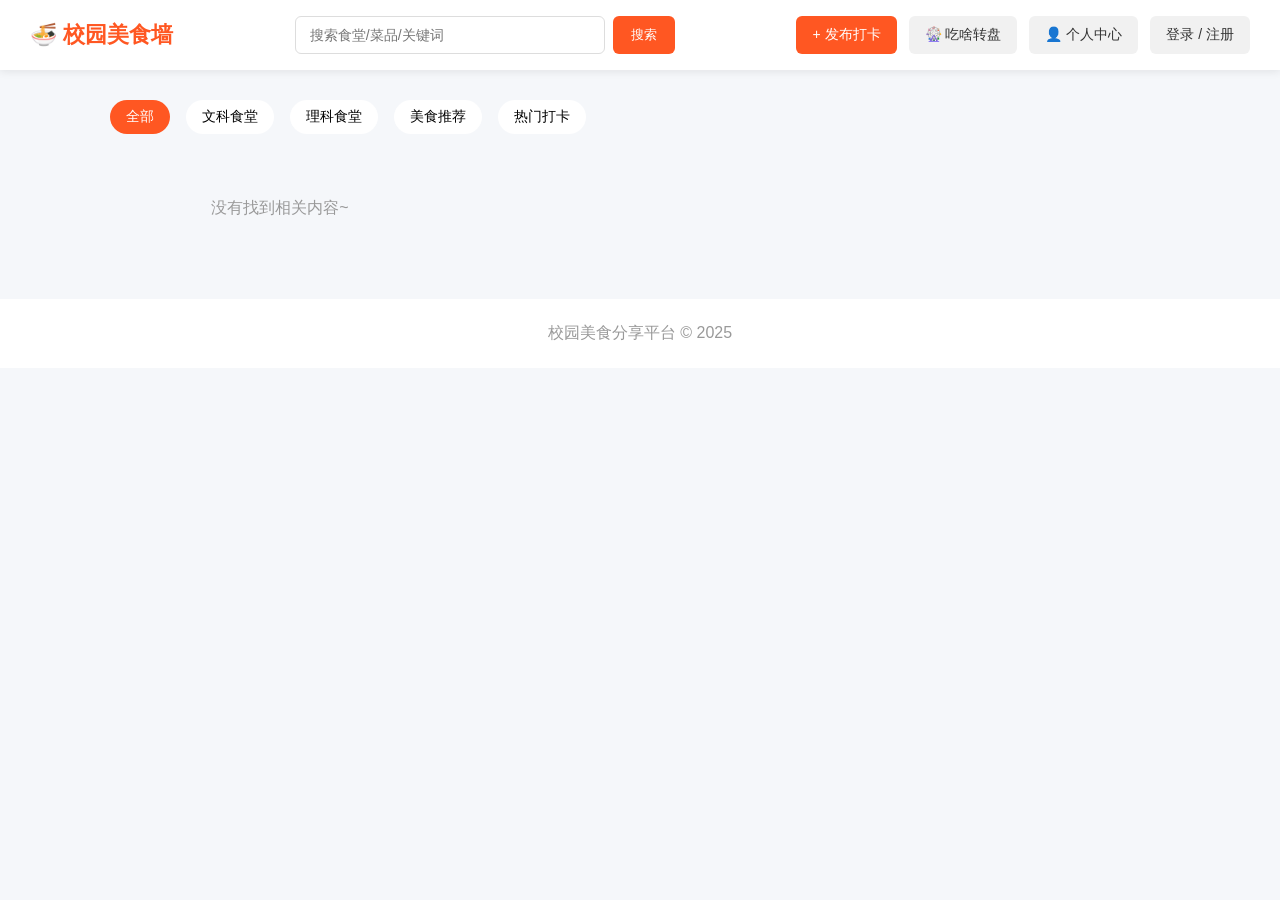
<file: index.html>
<!DOCTYPE html>
<html lang="zh-CN">
<head>
  <meta charset="UTF-8">
  <meta name="viewport" content="width=device-width, initial-scale=1.0">
  <title>校园美食分享平台</title>
  <link rel="stylesheet" href="style.css">
  <script src="utils.js"></script>
</head>
<body>
<div class="navbar">
  <div class="logo" onclick="location.href='index.html'">🍜 校园美食墙</div>
  <div class="search-box">
    <input type="text" id="searchInput" placeholder="搜索食堂/菜品/关键词">
    <button id="searchBtn">搜索</button>
  </div>
  <div class="nav-buttons">
    <button class="btn publish-btn" onclick="location.href='publish.html'">+ 发布打卡</button>
    <button class="btn login-btn" onclick="location.href='turntable.html'">🎡 吃啥转盘</button>
    <button class="btn login-btn" onclick="location.href='personal.html'">👤 个人中心</button>
    <button class="btn login-btn" onclick="location.href='login.html'">登录 / 注册</button>
  </div>
</div>

<div class="container">
  <div class="tabs">
    <span class="tab active">全部</span>
    <span class="tab">文科食堂</span>
    <span class="tab">理科食堂</span>
    <span class="tab">美食推荐</span>
    <span class="tab">热门打卡</span>
  </div>
  <div class="card-list" id="cardList"></div>
</div>

<div class="footer">校园美食分享平台 © 2025</div>

<script>
document.addEventListener('DOMContentLoaded', function () {
  const posts = DataUtil.getPosts();
  const list = document.getElementById('cardList');
  const searchInput = document.getElementById('searchInput');
  const searchBtn = document.getElementById('searchBtn');

  // 渲染帖子
  function renderPosts(postList) {
    if (postList.length === 0) {
      list.innerHTML = '<div style="text-align:center;width:100%;color:#999;padding:40px;">没有找到相关内容~</div>';
    } else {
      list.innerHTML = postList.map(p => `
        <div class="food-card">
          <img src="${p.images[0]}" class="card-img">
          <div class="card-body">
            <h3>${p.dishName}</h3>
            <p>${p.canteen} · ⭐ ${p.score}</p>
            <p class="desc">${p.content}</p>
            <button class="detail-btn" onclick="location.href='detail.html?id=${p.id}'">查看详情</button>
          </div>
        </div>
      `).join('');
    }
  }

  // 初始加载全部
  renderPosts(posts);

  // 模糊搜索
  function doSearch() {
    const keyword = searchInput.value.trim().toLowerCase();
    if (!keyword) {
      renderPosts(posts);
      return;
    }

    const result = posts.filter(item => {
      return item.canteen.toLowerCase().includes(keyword) ||
             item.dishName.toLowerCase().includes(keyword) ||
             item.content.toLowerCase().includes(keyword);
    });
    renderPosts(result);
  }

  // 绑定搜索
  searchBtn.addEventListener('click', doSearch);
  searchInput.addEventListener('keydown', function(e) {
    if (e.key === 'Enter') doSearch();
  });
});
</script>
</body>
</html>
</file>
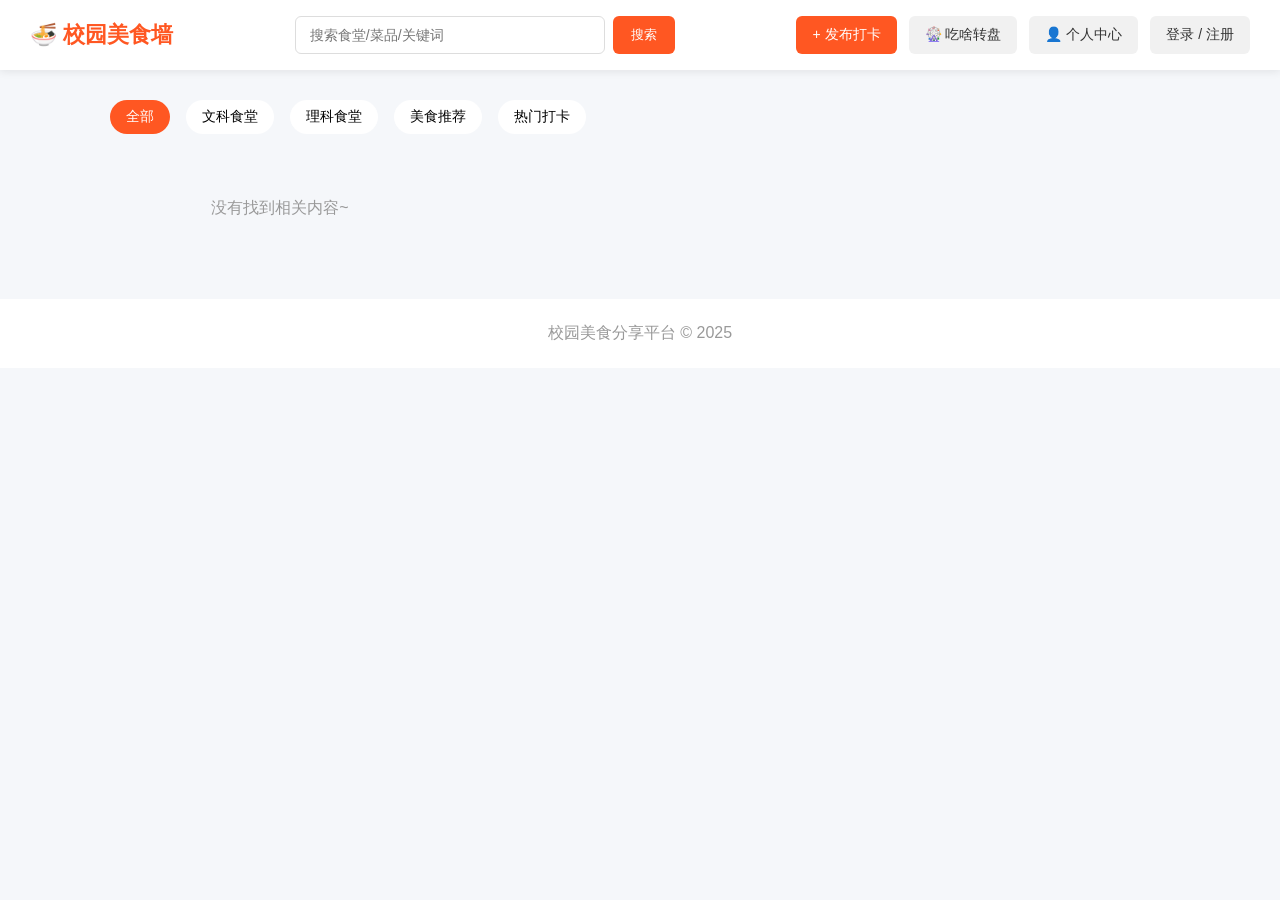
<file: detail.html>
<!DOCTYPE html>
<html lang="zh-CN">
<head>
  <meta charset="UTF-8">
  <meta name="viewport" content="width=device-width, initial-scale=1.0">
  <title>美食详情</title>
  <link rel="stylesheet" href="style.css">
  <script src="utils.js"></script>
  <style>
    .back-btn { position:fixed; top:20px; left:20px; padding:8px 16px; background:#f1f1f1; border:none; border-radius:6px; cursor:pointer; z-index:999; }
    .detail-container { max-width:700px; margin:40px auto; background:white; border-radius:12px; overflow:hidden; box-shadow:0 2px 10px rgba(0,0,0,0.05); }
    .image-list { display:flex; overflow-x:auto; gap:8px; padding:10px; background:#f5f5f5; }
    .image-list img { height:300px; border-radius:8px; object-fit:cover; }
    .detail-content { padding:20px; }
    .detail-title { font-size:22px; font-weight:bold; margin-bottom:8px; }
    .detail-info { color:#666; margin-bottom:12px; }
    .detail-rating { color:#ffb400; font-size:18px; margin-bottom:16px; }
    .detail-desc { color:#444; line-height:1.6; margin-bottom:24px; }
    .comment-section { border-top:1px solid #eee; padding-top:20px; }
    .comment-title { font-size:18px; margin-bottom:16px; }
    .comment-item { background:#f9f9f9; padding:12px; border-radius:8px; margin-bottom:10px; }
    .comment-author { font-weight:bold; font-size:14px; margin-bottom:4px; }
    .comment-text { font-size:14px; color:#555; }
    .comment-input-box { display:flex; gap:10px; margin-top:16px; }
    .comment-input { flex:1; padding:10px; border:1px solid #ddd; border-radius:6px; }
    .comment-submit { padding:10px 16px; background:#ff5722; color:white; border:none; border-radius:6px; cursor:pointer; }
  </style>
</head>
<body>

<button class="back-btn" onclick="location.href='index.html'">← 返回主页</button>
<div class="detail-container" id="detailContainer"></div>

<script>
const params = new URLSearchParams(location.search);
const postId = parseInt(params.get('id'));
if (!postId) { alert('非法访问'); location.href='index.html'; }

const posts = DataUtil.getPosts();
const post = posts.find(p => p.id === postId);
if (!post) { alert('帖子不存在'); location.href='index.html'; }

const container = document.getElementById('detailContainer');
container.innerHTML = `
  <div class="image-list">
    ${post.images.map(img => `<img src="${img}">`).join('')}
  </div>
  <div class="detail-content">
    <div class="detail-title">${post.dishName}</div>
    <div class="detail-info">${post.canteen} | 发布：${post.nickname}</div>
    <div class="detail-rating">⭐ ${post.score} 分</div>
    <div class="detail-desc">${post.content}</div>

    <div class="comment-section">
      <div class="comment-title">评论区</div>
      <div id="commentList"></div>
      <div class="comment-input-box">
        <input class="comment-input" id="commentInput" placeholder="我来评！">
        <button class="comment-submit" onclick="submitComment()">发送</button>
      </div>
    </div>
  </div>
`;

function renderComments() {
  const comments = DataUtil.getComments().filter(c => c.postId === postId);
  const list = document.getElementById('commentList');
  list.innerHTML = comments.length === 0
    ? '<div style="color:#999;">暂无评论，快来抢沙发吧！</div>'
    : comments.map(c => `
      <div class="comment-item">
        <div class="comment-author">${c.nickname}</div>
        <div class="comment-text">${c.text}</div>
      </div>
    `).join('');
}

function submitComment() {
  const user = DataUtil.getCurrentUser();
  if (!user) { alert('请先登录！'); location.href='login.html'; return; }
  const text = document.getElementById('commentInput').value.trim();
  if (!text) { alert('请输入评论'); return; }

  DataUtil.saveComment({
    postId, userId: user.username, nickname: user.nickname, text
  });

  document.getElementById('commentInput').value = '';
  renderComments();
  alert('评论成功！');
}

renderComments();
</script>
</body>
</html>
</file>
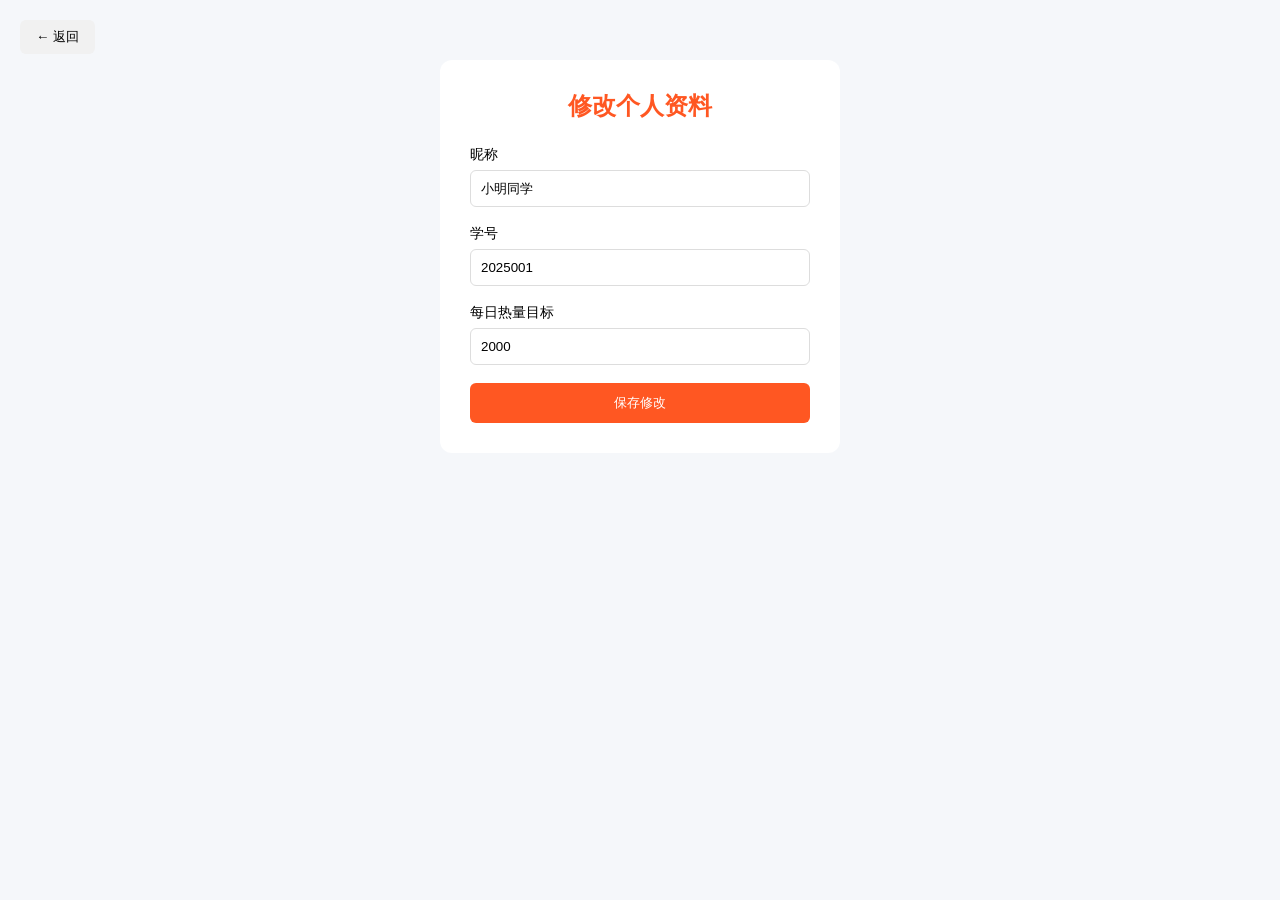
<file: edit-profile.html>
<!DOCTYPE html>
<html lang="zh-CN">
<head>
  <meta charset="UTF-8">
  <meta name="viewport" content="width=device-width, initial-scale=1.0">
  <title>修改资料</title>
  <link rel="stylesheet" href="style.css">
  <style>
    .form-box { max-width:400px; margin:60px auto; background:white; padding:30px; border-radius:12px; }
    .form-item { margin-bottom:18px; }
    .form-item label { display:block; margin-bottom:6px; font-size:14px; }
    .form-item input { width:100%; padding:10px; border:1px solid #ddd; border-radius:6px; }
    .save-btn { width:100%; background:#ff5722; color:white; padding:11px; border:none; border-radius:6px; cursor:pointer; }
    .back-btn { position:absolute; top:20px; left:20px; padding:8px 16px; background:#f1f1f1; border:none; border-radius:6px; cursor:pointer; }
  </style>
</head>
<body>

<button class="back-btn" onclick="location.href='personal.html'">← 返回</button>

<div class="form-box">
  <h2 style="text-align:center; color:#ff5722; margin-bottom:24px;">修改个人资料</h2>
  <div class="form-item">
    <label>昵称</label>
    <input type="text" value="小明同学">
  </div>
  <div class="form-item">
    <label>学号</label>
    <input type="text" value="2025001">
  </div>
  <div class="form-item">
    <label>每日热量目标</label>
    <input type="number" value="2000">
  </div>
  <button class="save-btn" onclick="alert('资料已保存！'); location.href='personal.html';">保存修改</button>
</div>

</body>
</html>
</file>
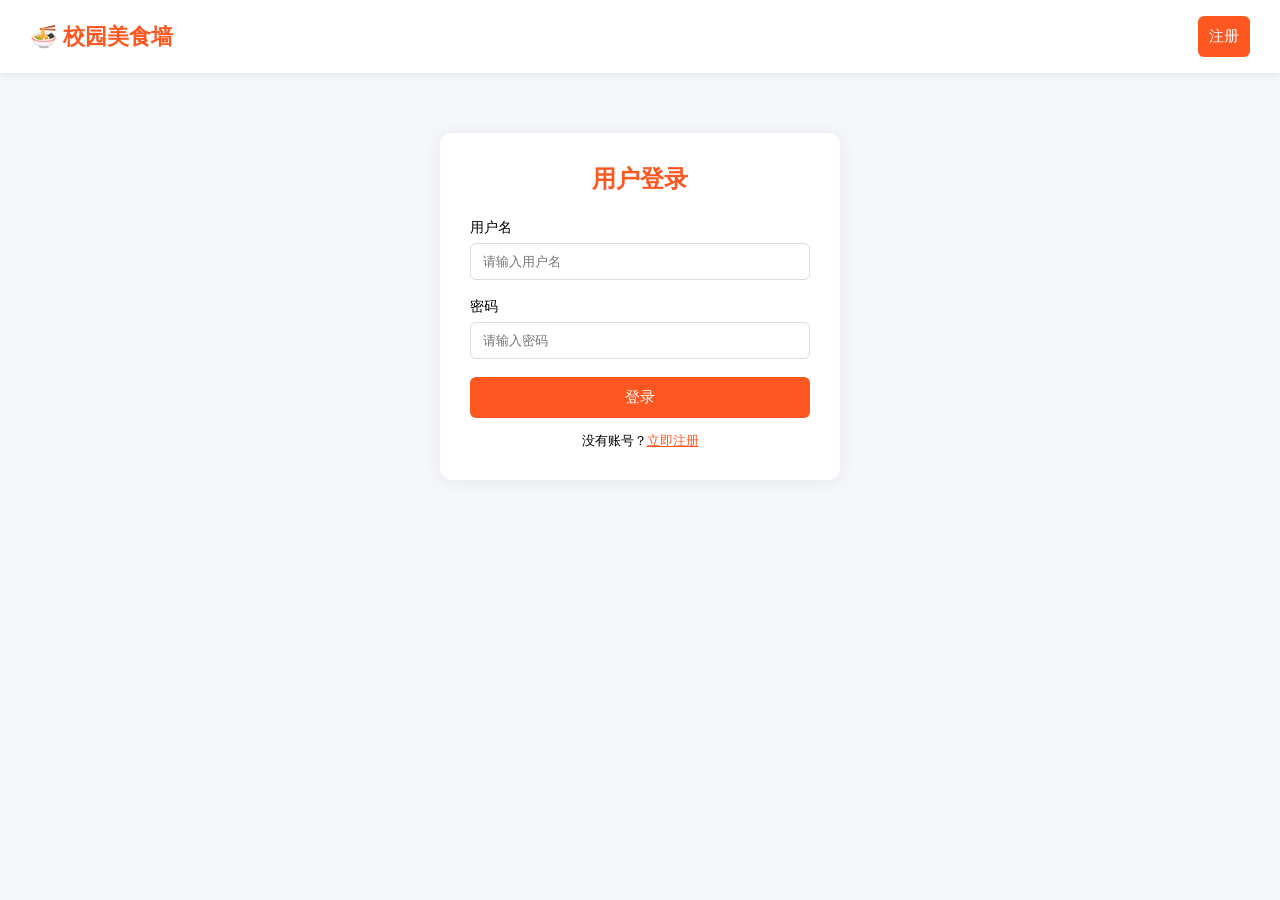
<file: login.html>
<!DOCTYPE html>
<html lang="zh-CN">
<head>
  <meta charset="UTF-8">
  <meta name="viewport" content="width=device-width, initial-scale=1.0">
  <title>登录</title>
  <link rel="stylesheet" href="style.css">
  <script src="utils.js"></script>
  <style>
    .login-box { max-width: 400px; margin: 60px auto; background: white; padding: 30px; border-radius: 12px; box-shadow: 0 2px 20px #00000010; }
    .login-box h2 { text-align: center; margin-bottom: 24px; color: #ff5722; }
    .input-item { margin-bottom: 18px; }
    .input-item label { display: block; margin-bottom: 6px; font-size: 14px; }
    .input-item input { width: 100%; padding: 10px 12px; border: 1px solid #ddd; border-radius: 6px; }
    .login-btn { width: 100%; background: #ff5722; color: white; padding: 11px; border: none; border-radius: 6px; cursor: pointer; font-size: 15px; }
  </style>
</head>
<body>
<div class="navbar">
  <div class="logo" onclick="location.href='index.html'">🍜 校园美食墙</div>
  <div class="nav-buttons">
    <button class="btn login-btn" onclick="location.href='register.html'">注册</button>
  </div>
</div>

<div class="login-box">
  <h2>用户登录</h2>
  <div class="input-item">
    <label>用户名</label>
    <input type="text" id="loginUsername" placeholder="请输入用户名">
  </div>
  <div class="input-item">
    <label>密码</label>
    <input type="password" id="loginPassword" placeholder="请输入密码">
  </div>
  <button class="login-btn" onclick="doLogin()">登录</button>
  <div class="to-register" style="text-align:center;margin-top:14px;font-size:13px;">没有账号？<a href="register.html" style="color:#ff5722">立即注册</a></div>
</div>

<script>
function doLogin() {
  const username = document.getElementById('loginUsername').value.trim();
  const password = document.getElementById('loginPassword').value.trim();
  if (!username || !password) {
    alert('请输入用户名和密码！');
    return;
  }
  const user = DataUtil.login(username, password);
  if (user) {
    DataUtil.setCurrentUser(user);
    alert('登录成功！');
    location.href = 'index.html';
  } else {
    alert('用户名或密码错误！');
  }
}
</script>
</body>
</html>
</file>
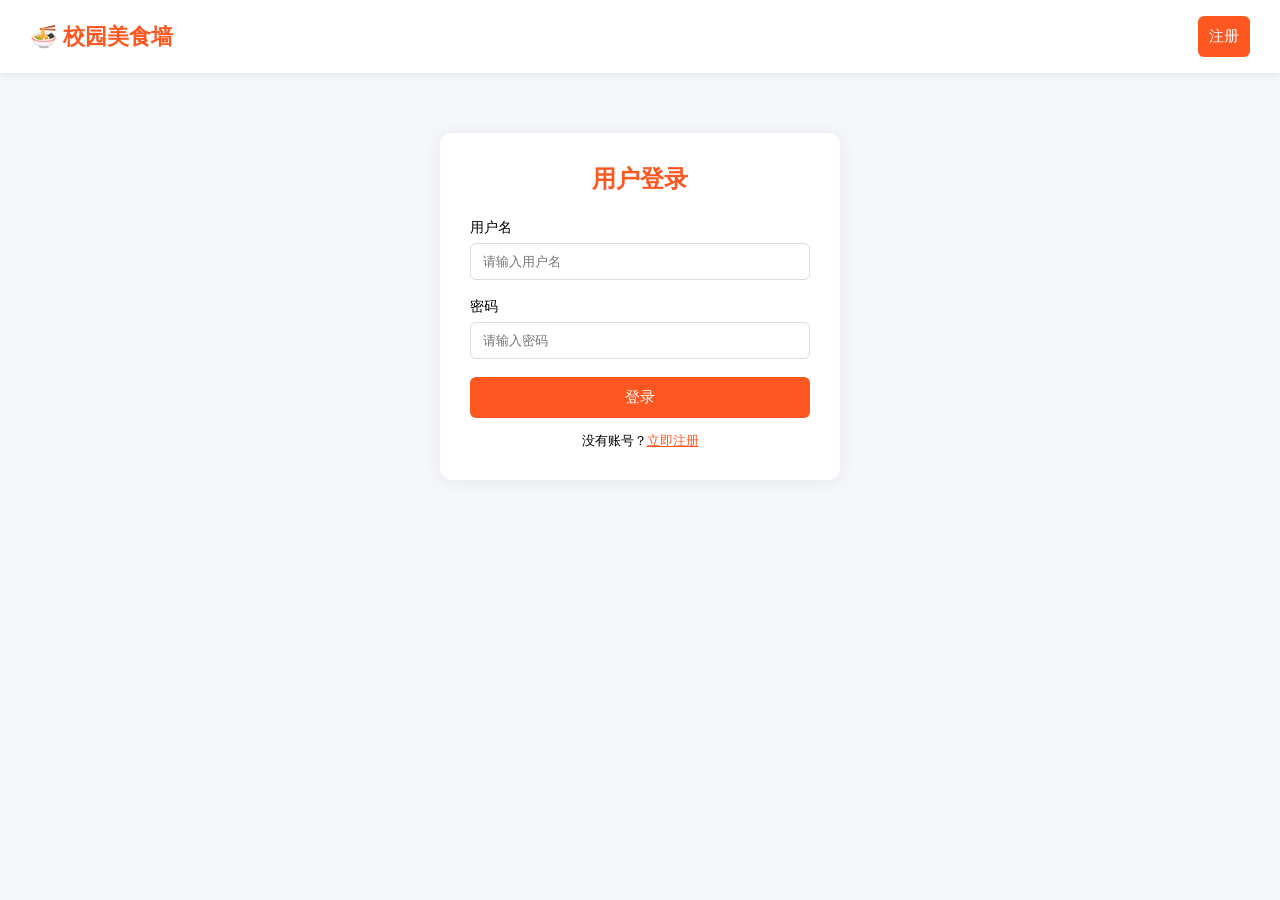
<file: my-posts.html>
<!DOCTYPE html>
<html lang="zh-CN">
<head>
  <meta charset="UTF-8">
  <meta name="viewport" content="width=device-width, initial-scale=1.0">
  <title>我的发布</title>
  <link rel="stylesheet" href="style.css">
  <script src="utils.js"></script>
  <style>
    .back-btn { position:absolute; top:20px; left:20px; padding:8px 16px; background:#f1f1f1; border:none; border-radius:6px; cursor:pointer; }
    h2 { text-align:center; margin:40px 0 20px; color:#ff5722; }
    .empty { text-align:center; color:#999; padding:40px; }
  </style>
</head>
<body>
<button class="back-btn" onclick="location.href='personal.html'">← 返回</button>
<div class="container">
  <h2>我的发布</h2>
  <div class="card-list" id="cardList"></div>
</div>

<script>
const user = DataUtil.getCurrentUser();
if (!user) {
  alert('请先登录！');
  location.href = 'login.html';
} else {
  const posts = DataUtil.getPosts().filter(p => p.userId === user.username);
  const list = document.getElementById('cardList');
  if (posts.length === 0) {
    list.innerHTML = '<div class="empty">你还没有发布任何打卡~</div>';
  } else {
    posts.forEach((p, i) => {
      list.innerHTML += `
      <div class="food-card">
        <img src="${p.image}" class="card-img">
        <div class="card-body">
          <h3>${p.dishName}</h3>
          <p>${p.canteen} · ⭐ ${p.score}</p>
          <p class="desc">${p.content}</p>
          <button class="detail-btn" onclick="alert('功能开发中')">查看详情</button>
        </div>
      </div>`;
    });
  }
}
</script>
</body>
</html>
</file>
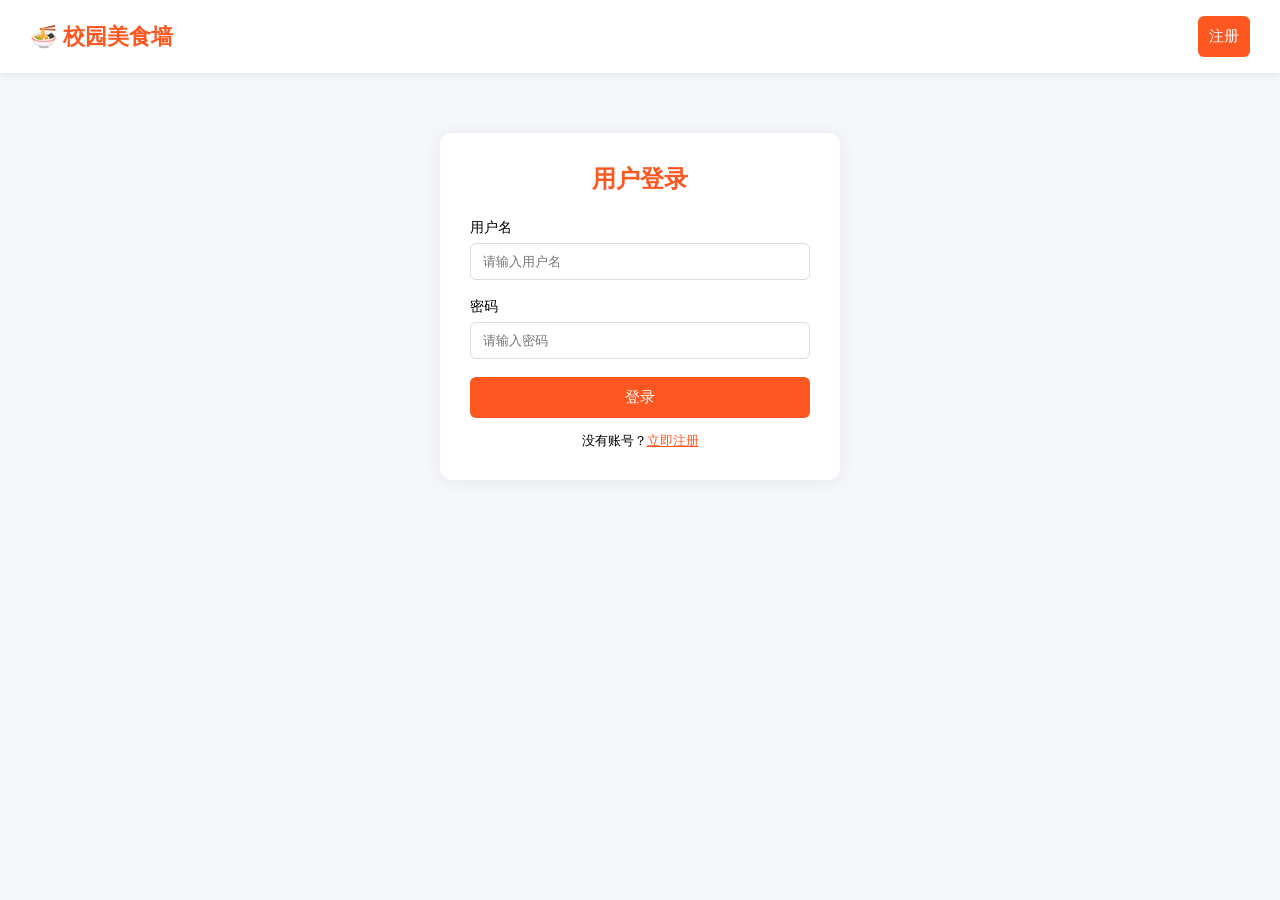
<file: personal.html>
<!DOCTYPE html>
<html lang="zh-CN">
<head>
  <meta charset="UTF-8">
  <meta name="viewport" content="width=device-width, initial-scale=1.0">
  <title>个人中心</title>
  <link rel="stylesheet" href="style.css">
  <script src="utils.js"></script>
  <style>
    .user-info { text-align:center; padding:30px; background:white; max-width:500px; margin:30px auto; border-radius:10px; }
    .avatar { width:80px; height:80px; background:#ff5722; color:white; border-radius:50%; line-height:80px; font-size:24px; margin:0 auto; }
    .menu { margin-top:20px; }
    .menu-item { padding:12px; background:#f5f5f5; margin:6px 0; border-radius:6px; cursor:pointer; }
    .menu-item.logout { color:red; }
    .back-btn { position:absolute; top:20px; left:20px; padding:8px 16px; background:#f1f1f1; border:none; border-radius:6px; cursor:pointer; }
  </style>
</head>
<body>
<button class="back-btn" onclick="location.href='index.html'">← 返回主页</button>
<div class="user-info">
  <div class="avatar" id="avatar">用</div>
  <h3 id="nickname">用户</h3>
  <p id="studentId">学号：-</p>
  <div class="menu">
    <div class="menu-item" onclick="location.href='my-posts.html'">我的发布</div>
    <div class="menu-item" onclick="location.href='my-collections.html'">我的收藏</div>
    <div class="menu-item" onclick="location.href='edit-profile.html'">修改资料</div>
    <div class="menu-item logout" onclick="doLogout()">退出登录</div>
  </div>
</div>

<script>
const user = DataUtil.getCurrentUser();
if (!user) {
  alert('请先登录！');
  location.href = 'login.html';
} else {
  document.getElementById('nickname').innerText = user.nickname;
  document.getElementById('studentId').innerText = `学号：${user.studentId}`;
  document.getElementById('avatar').innerText = user.nickname[0];
}

function doLogout() {
  DataUtil.logout();
  alert('已退出登录');
  location.href = 'index.html';
}
</script>
</body>
</html>
</file>
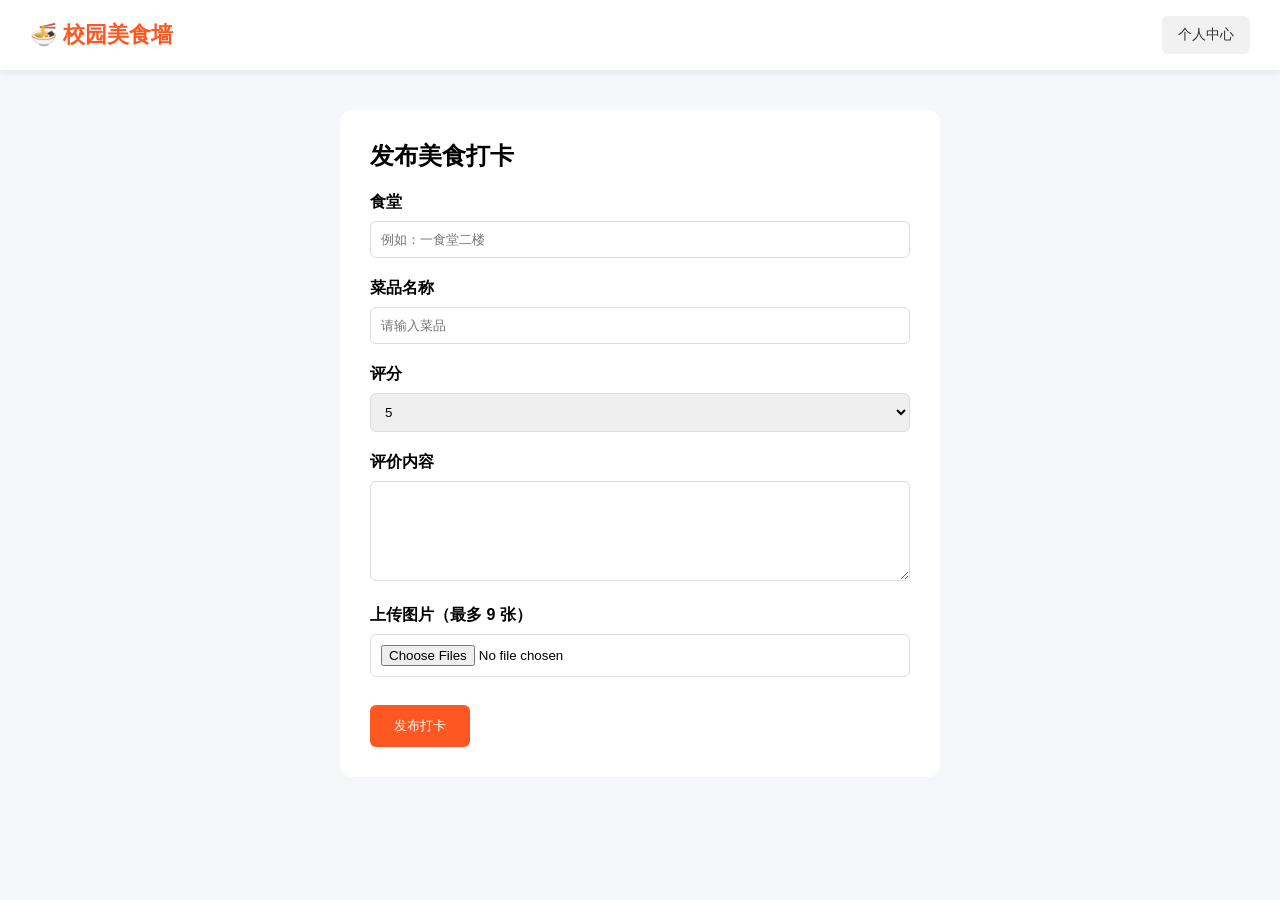
<file: publish.html>
<!DOCTYPE html>
<html lang="zh-CN">
<head>
  <meta charset="UTF-8">
  <meta name="viewport" content="width=device-width, initial-scale=1.0">
  <title>发布打卡</title>
  <link rel="stylesheet" href="style.css">
  <script src="utils.js"></script>
  <style>
    .publish-box { max-width:600px; margin:40px auto; background:white; padding:30px; border-radius:12px; }
    .form-item { margin-bottom:20px; }
    .form-item label { display:block; margin-bottom:8px; font-weight:bold; }
    input, select, textarea { width:100%; padding:10px; border:1px solid #ddd; border-radius:6px; }
    textarea { height:100px; }
    .submit-btn { background:#ff5722; color:white; padding:12px 24px; border:none; border-radius:6px; cursor:pointer; }
    .preview-imgs { display:flex; gap:8px; margin-top:8px; flex-wrap:wrap; }
    .preview-imgs img { width:80px; height:80px; object-fit:cover; border-radius:4px; }
  </style>
</head>
<body>
<div class="navbar">
  <div class="logo" onclick="location.href='index.html'">🍜 校园美食墙</div>
  <div class="nav-buttons">
    <button class="btn login-btn" onclick="location.href='personal.html'">个人中心</button>
  </div>
</div>

<div class="publish-box">
  <h2 style="margin-bottom:20px;">发布美食打卡</h2>
  <div class="form-item">
    <label>食堂</label>
    <input id="canteen" placeholder="例如：一食堂二楼">
  </div>
  <div class="form-item">
    <label>菜品名称</label>
    <input id="dishName" placeholder="请输入菜品">
  </div>
  <div class="form-item">
    <label>评分</label>
    <select id="score">
      <option>5</option><option>4</option><option>3</option><option>2</option><option>1</option>
    </select>
  </div>
  <div class="form-item">
    <label>评价内容</label>
    <textarea id="content"></textarea>
  </div>
  <div class="form-item">
    <label>上传图片（最多 9 张）</label>
    <input type="file" id="imgInput" multiple accept="image/*" onchange="previewImgs()">
    <div class="preview-imgs" id="previewImgs"></div>
  </div>
  <button class="submit-btn" onclick="doPublish()">发布打卡</button>
</div>

<script>
let selectedImages = [];

function previewImgs() {
  const input = document.getElementById('imgInput');
  const previewBox = document.getElementById('previewImgs');
  previewBox.innerHTML = '';
  selectedImages = [];

  const files = input.files;
  if (files.length > 9) {
    alert('最多上传9张图片！');
    input.value = '';
    return;
  }

  for (let file of files) {
    const reader = new FileReader();
    reader.onload = function(e) {
      selectedImages.push(e.target.result);
      const img = document.createElement('img');
      img.src = e.target.result;
      previewBox.appendChild(img);
    };
    reader.readAsDataURL(file);
  }
}

function doPublish() {
  const user = DataUtil.getCurrentUser();
  if (!user) {
    alert('请先登录！');
    location.href = 'login.html';
    return;
  }

  const canteen = document.getElementById('canteen').value.trim();
  const dishName = document.getElementById('dishName').value.trim();
  const score = document.getElementById('score').value;
  const content = document.getElementById('content').value.trim();

  if (!canteen || !dishName || !content) {
    alert('请填写完整信息！');
    return;
  }

  if (selectedImages.length === 0) {
    selectedImages = [`https://picsum.photos/seed/${Date.now()}/300/200`];
  }

  const post = {
    id: Date.now(),
    userId: user.username,
    nickname: user.nickname,
    canteen, dishName, score, content,
    images: selectedImages
  };

  DataUtil.savePost(post);
  alert('发布成功！');
  location.href = 'index.html';
}
</script>
</body>
</html>
</file>
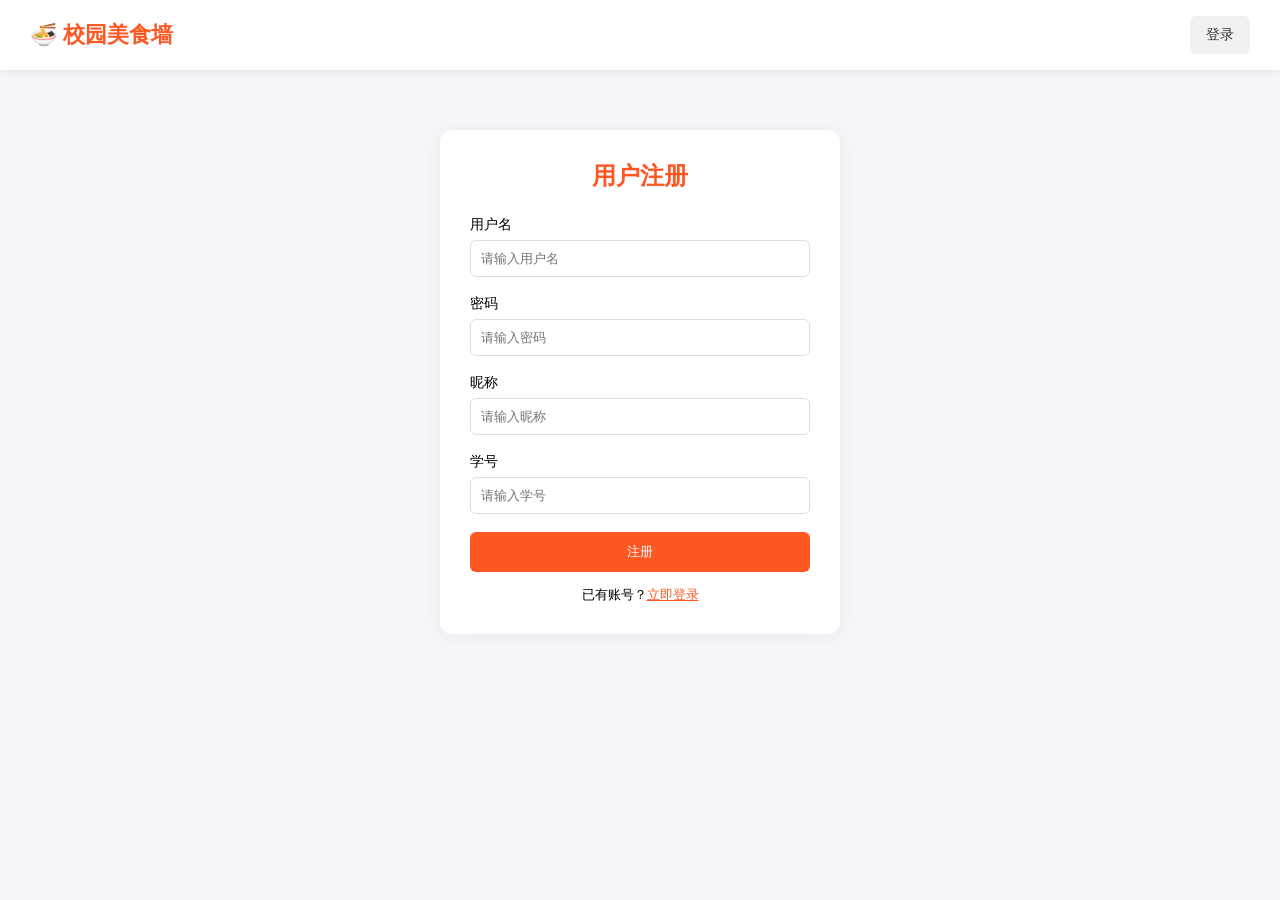
<file: register.html>
<!DOCTYPE html>
<html lang="zh-CN">
<head>
  <meta charset="UTF-8">
  <meta name="viewport" content="width=device-width, initial-scale=1.0">
  <title>注册</title>
  <link rel="stylesheet" href="style.css">
  <script src="utils.js"></script>
  <style>
    .reg-box { max-width: 400px; margin: 60px auto; background: white; padding: 30px; border-radius: 12px; box-shadow: 0 2px 20px #00000010; }
    .reg-box h2 { text-align: center; margin-bottom: 24px; color: #ff5722; }
    .input-item { margin-bottom: 18px; }
    .input-item label { display: block; margin-bottom: 6px; font-size:14px; }
    .input-item input { width:100%; padding:10px; border:1px solid #ddd; border-radius:6px; }
    .reg-btn { width:100%; background:#ff5722; color:white; padding:11px; border:none; border-radius:6px; cursor:pointer; }
  </style>
</head>
<body>
<div class="navbar">
  <div class="logo" onclick="location.href='index.html'">🍜 校园美食墙</div>
  <div class="nav-buttons">
    <button class="btn login-btn" onclick="location.href='login.html'">登录</button>
  </div>
</div>

<div class="reg-box">
  <h2>用户注册</h2>
  <div class="input-item">
    <label>用户名</label>
    <input type="text" id="regUsername" placeholder="请输入用户名">
  </div>
  <div class="input-item">
    <label>密码</label>
    <input type="password" id="regPassword" placeholder="请输入密码">
  </div>
  <div class="input-item">
    <label>昵称</label>
    <input type="text" id="regNickname" placeholder="请输入昵称">
  </div>
  <div class="input-item">
    <label>学号</label>
    <input type="text" id="regStudentId" placeholder="请输入学号">
  </div>
  <button class="reg-btn" onclick="doRegister()">注册</button>
  <div style="text-align:center;margin-top:14px;font-size:13px;">已有账号？<a href="login.html" style="color:#ff5722">立即登录</a></div>
</div>

<script>
function doRegister() {
  const username = document.getElementById('regUsername').value.trim();
  const password = document.getElementById('regPassword').value.trim();
  const nickname = document.getElementById('regNickname').value.trim();
  const studentId = document.getElementById('regStudentId').value.trim();

  if (!username || !password || !nickname || !studentId) {
    alert('请填写完整信息！');
    return;
  }
  if (DataUtil.findUser(username)) {
    alert('用户名已存在！');
    return;
  }
  DataUtil.saveUser({
    username, password, nickname, studentId
  });
  alert('注册成功！请登录');
  location.href = 'login.html';
}
</script>
</body>
</html>
</file>
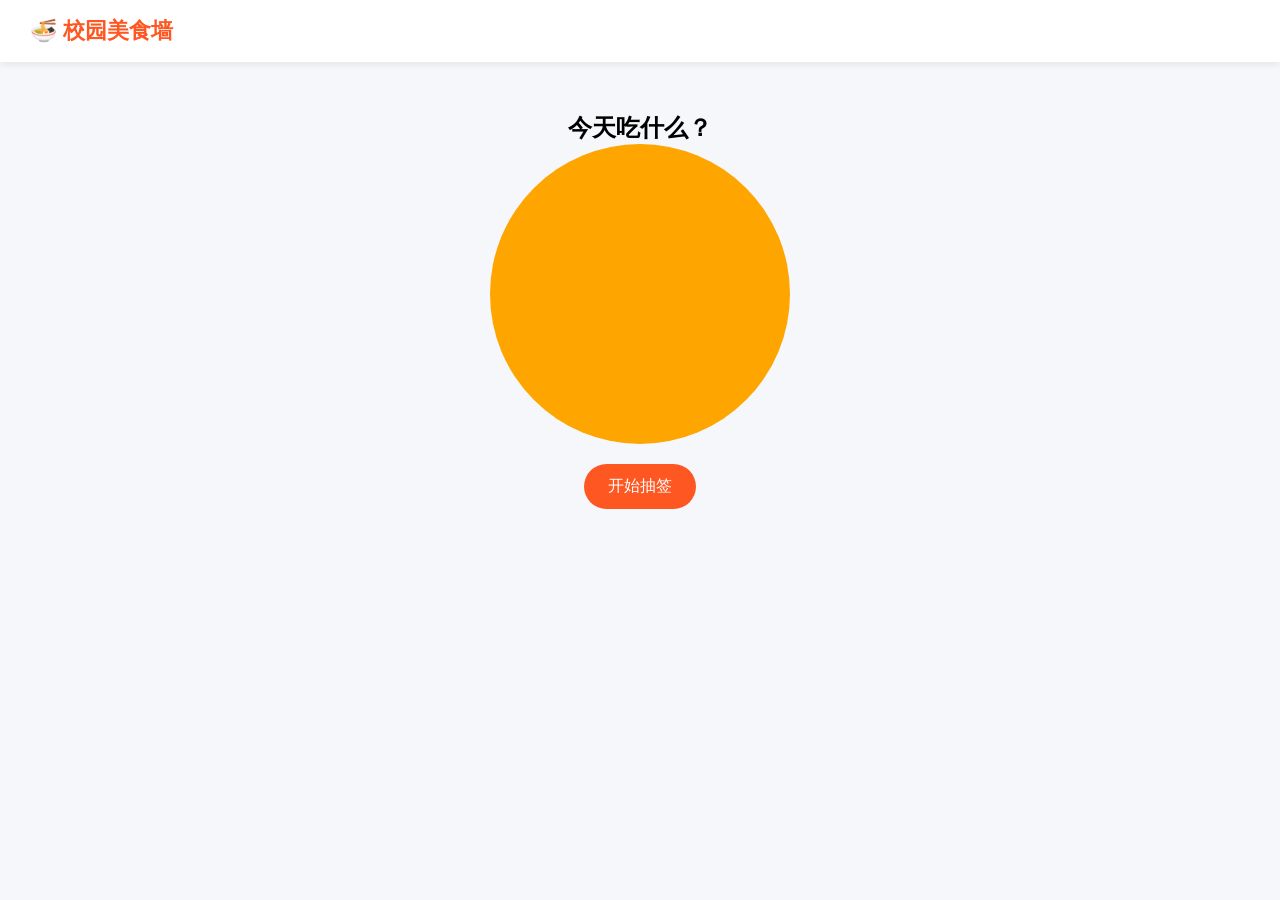
<file: turntable.html>
<!DOCTYPE html>
<html lang="zh-CN">
<head>
  <meta charset="UTF-8">
  <meta name="viewport" content="width=device-width, initial-scale=1.0">
  <title>今天吃啥 · 转盘</title>
  <link rel="stylesheet" href="style.css">
  <style>
    .turntable-box { text-align:center; margin:50px auto; }
    .wheel { width:300px; height:300px; border-radius:50%; background:orange; margin:0 auto; position:relative; overflow:hidden; }
    .spin-btn { margin-top:20px; padding:12px 24px; background:#ff5722; color:white; border:none; border-radius:30px; font-size:16px; cursor:pointer; }
  </style>
</head>
<body>

<div class="navbar">
  <div class="logo" onclick="location.href='index.html'">🍜 校园美食墙</div>
</div>

<div class="turntable-box">
  <h2>今天吃什么？</h2>
  <div class="wheel"></div>
  <button class="spin-btn" onclick="alert('随机结果：香辣牛肉饭！')">开始抽签</button>
</div>

</body>
</html>
</file>
<file: style.css>
* {
  margin: 0;
  padding: 0;
  box-sizing: border-box;
  font-family: "Microsoft YaHei", sans-serif;
}

body {
  background: #f5f7fa;
}

/* 导航栏 */
.navbar {
  background: #fff;
  padding: 16px 30px;
  display: flex;
  align-items: center;
  justify-content: space-between;
  box-shadow: 0 2px 8px rgba(0,0,0,0.08);
  position: sticky;
  top: 0;
  z-index: 99;
}

.logo {
  font-size: 22px;
  font-weight: bold;
  color: #ff5722;
}

/* 搜索框 */
.search-box {
  display: flex;
  gap: 8px;
  width: 380px;
}

.search-box input {
  flex: 1;
  padding: 10px 14px;
  border: 1px solid #ddd;
  border-radius: 6px;
  outline: none;
  font-size: 14px;
}

.search-box button {
  padding: 10px 18px;
  background: #ff5722;
  color: white;
  border: none;
  border-radius: 6px;
  cursor: pointer;
}

/* 按钮组 */
.nav-buttons {
  display: flex;
  gap: 12px;
}

.btn {
  padding: 10px 16px;
  border-radius: 6px;
  border: none;
  cursor: pointer;
  font-size: 14px;
}

.publish-btn {
  background: #ff5722;
  color: white;
}

.login-btn {
  background: #f1f1f1;
  color: #333;
}

/* 容器 */
.container {
  max-width: 1100px;
  margin: 30px auto;
  padding: 0 20px;
}

/* 分类标签 */
.tabs {
  display: flex;
  gap: 16px;
  margin-bottom: 24px;
}

.tab {
  padding: 8px 16px;
  background: white;
  border-radius: 20px;
  cursor: pointer;
  font-size: 14px;
}

.tab.active {
  background: #ff5722;
  color: white;
}

/* 卡片列表 */
.card-list {
  display: grid;
  grid-template-columns: repeat(3, 1fr);
  gap: 20px;
}

.food-card {
  background: white;
  border-radius: 10px;
  overflow: hidden;
  box-shadow: 0 2px 10px rgba(0,0,0,0.05);
}

.card-img {
  width: 100%;
  height: 180px;
  object-fit: cover;
}

.card-body {
  padding: 14px;
}

.card-body h3 {
  font-size: 16px;
  margin-bottom: 6px;
}

.card-body p {
  font-size: 13px;
  color: #666;
  margin-bottom: 4px;
}

.desc {
  color: #888 !important;
  margin: 6px 0 10px !important;
}

.detail-btn {
  padding: 7px 14px;
  background: #f5f7fa;
  border: none;
  border-radius: 5px;
  cursor: pointer;
  font-size: 12px;
}

/* 底部 */
.footer {
  text-align: center;
  padding: 24px;
  color: #999;
  background: white;
  margin-top: 40px;
}

/* 移动端适配 */
@media (max-width: 768px) {
  .navbar {
    flex-direction: column;
    gap: 12px;
    padding: 12px 20px;
  }

  .search-box {
    width: 100%;
  }

  .card-list {
    grid-template-columns: repeat(2, 1fr);
  }
}

@media (max-width: 480px) {
  .card-list {
    grid-template-columns: 1fr;
  }
}
</file>
